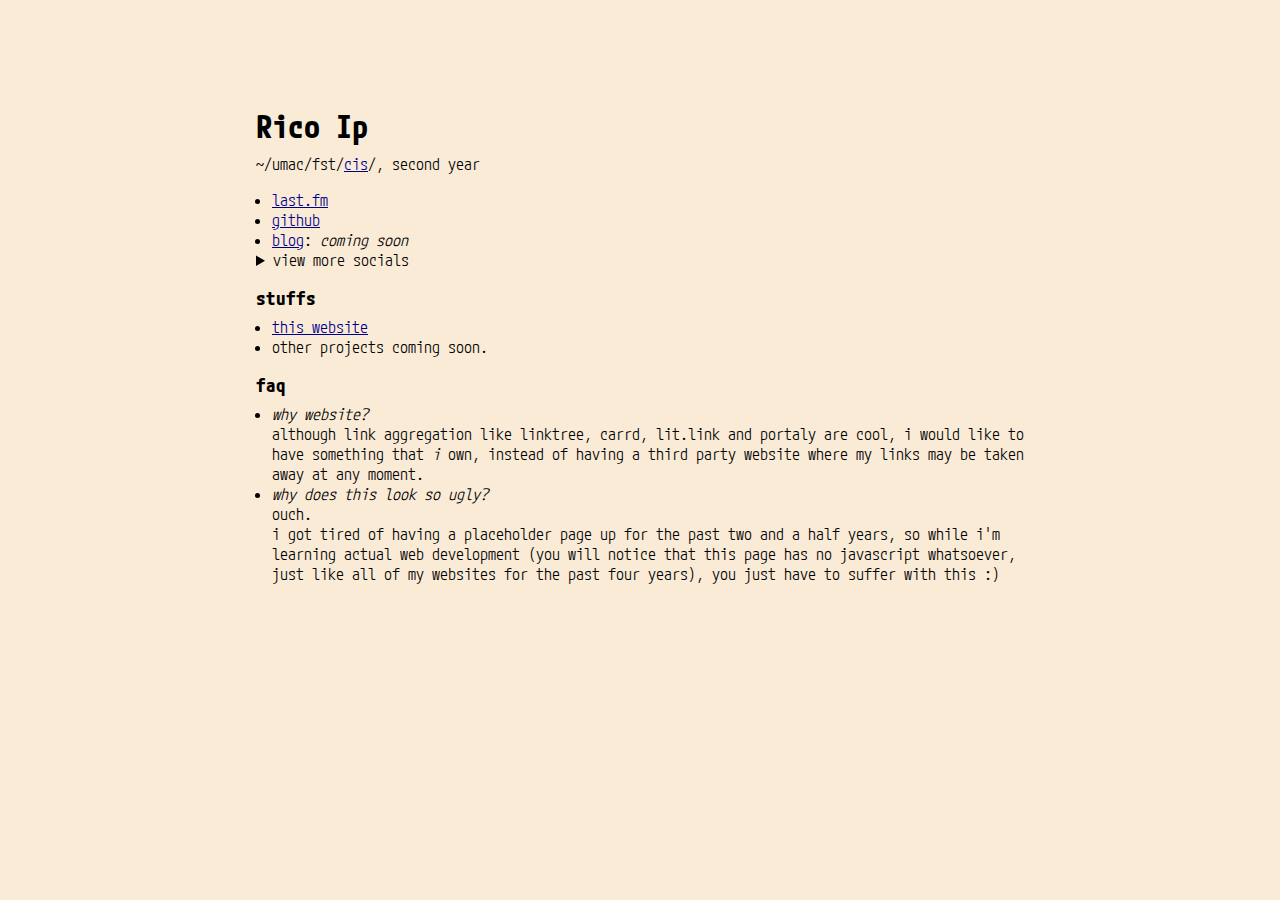
<file: index.html>
<!DOCTYPE html>
<html>
  <head>
    <title>ricoip.com</title>
    <meta name="viewport" content="width=device-width, initial-scale=1">
    <!-- Fix Google Search; without this it skips the www subdomain -->
    <link rel="canonical" href="https://www.ricoip.com/"> 
    <meta name="title" content="Rico Ip">
    <meta name="description" content="">
    <meta name="theme-color" content="#FAEBD7"> <!-- antiquewhite -->
    <meta charset="utf-8">
    <style>
      @import url("https://fonts.googleapis.com/css2?family=M+PLUS+Code+Latin:wght@100..700&display=swap");
      /* @import url('https://fonts.googleapis.com/css2?family=Atkinson+Hyperlegible+Next:ital,wght@0,200..800;1,200..800&display=swap'); */
      * {
        margin: 0; /* user-agent css reset */
        padding: 0;
      }
      body {
        font-family: "M PLUS Code Latin", monospace;
        font-optical-sizing: auto;
        font-weight: 350;
        font-style: normal;
        font-variation-settings: "wdth" 100;
        background-color: antiquewhite;
        margin: 10vh 20vw;
        max-width: 60vw;
      }
      .force-mono {
        font-family: "M PLUS Code Latin", monospace;
        font-optical-sizing: auto;
        font-weight: 350;
        font-style: normal;
        font-variation-settings: "wdth" 100;
      }
      @media screen and (max-aspect-ratio: 1/1) {
        body {
          margin: 5vh 15vw;
        }
      }
      h1, h2, h3, h4, h5, h6 {
        padding-top: 1rem;
        padding-bottom: 0.5rem;
      }
      ul {
        padding-left: 1rem;
      }
      .no-bullets ul {
        list-style: none;
        padding: 0;
      }
      .notice {
        padding: 2.5rem;
        border-radius: .5rem;
        font-family: "Atkinson Hyperlegible Next", system-ui, -apple-system, BlinkMacSystemFont, "Segoe UI Variable", "Segoe UI", Roboto, Oxygen, Ubuntu, Cantarell, "Open Sans", "Helvetica Neue", sans-serif;
      }
      .alert {
        background-color: lightcoral;
      }
      .hidden {
        visibility: hidden;
      }
      #currplay, #affliation { /* incomplete sections */
        display: none;
      }
      a {
        color: darkblue;
      }
      hgroup {
        padding-top: 0;
        padding-bottom: 1rem;
      }
      #give-me-money hgroup h3:hover {
        content: "give me money";
      }
    </style>
  </head>
  <body>
    <!-- This has some wonky responsive display issues on mobile. Fix before publishing a new alert. -->
    <!-- <hgroup class="alert notice font-override" id="notice-top"> 
      <h2>NEW: Email Security Updates</h2>
      <p>I have updated some email security settings for correspondents receiving mail from <code class="force-mono">ricoip.com</code>, namely SPF and DMARC.</p>
      <p>This should cause no issues with email delivery. No actions are required for visitors and people looking to reach out to me.</p>
      <p><br>~ Rico<br>2025.01.13</p>
    </hgroup> -->

    <hgroup>
      <h1>Rico Ip</h1>
      <p>~/umac/fst/<a href="https://www.cis.um.edu.mo/" hreflang="en">cis</a>/, second year</p>
    </hgroup>
    <ul id="links">
      <li><a href="https://www.last.fm/user/ricoip">last.fm</a></li>
      <li><a href="https://github.com/ricoip">github</a></li>
      <!-- this will be a feature i promise -->
      <!-- <ul id="currplay">
        <li>
          <p>currently playing: <span></span></p>
        </li>
      </ul> -->
      <li><a href="https://kei.bearblog.dev/">blog</a>: <i>coming soon</i></li>
    </ul>
    <details>
      <summary>view more socials</summary>
      <ul id="more-links">
        <li><a href="https://mastodon.social/@ricoip" rel="me">mastodon(.social)</a></li>
        <li><a href="https://x.com/ricoipwk" rel="me">x (prev. twitter)</a></li>
        <li><a href="https://bsky.app/profile/ricoip.com" rel="me">bsky</a></li>
        <li class="hidden"><a href="https://www.threads.net/@rico.irl" rel="me" class="hidden">threads</a></li>
      </ul>
    </details>
    <div id="affliation" class="no-bullets">
      <h3>affliation, work history</h3>
      <ul>
        <li>N/A</li>
      </ul>
    </div>
    <div id="stuff">
      <h3>stuffs</h3>
      <ul>
        <li><a href="https://github.com/ricoip/ricoip.github.io">this website</a></li>
        <li>other projects coming soon.</li>
        <!-- 
        <li>project <a href="https://github.com/ricoip/Skyedge">skyedge</a>: <i>coming soon</i></li>
        <li>project <a href="https://github.com/ricoip/mindreder">mindreder</a>: <i>coming soon</i></li> -->
      </ul>
    </div>
    <div>
      <h3>faq</h3>
      <ul>
        <li>
          <p><i>why website?</i></p>
          <p>although link aggregation like linktree, carrd, lit.link and portaly are cool, i would like to have something that <i>i</i> own, instead of having a third party website where my links may be taken away at any moment.</p>
        </li>
        <li>
          <p><i>why does this look so ugly?</i></p>
          <p>ouch.<br>i got tired of having a placeholder page up for the past two and a half years, so while i'm learning actual web development (you will notice that this page has no javascript whatsoever, just like all of my websites for the past four years), you just have to suffer with this :)</p>
        </li>
      </ul>
    </div>
    <!-- <div id="give-me-money">
      <hgroup>
        <h3>hire (or contract!)   me</h3>
        <p>please give me money i am poor</p>
      </hgroup>
      <ul>
        <li>linkedin</li>
        <li>cv</li>
        <li><a href="https://github.com/ricoip">github</a></li>
      </ul>
    </div> -->
  </body>
</html>
</file>
